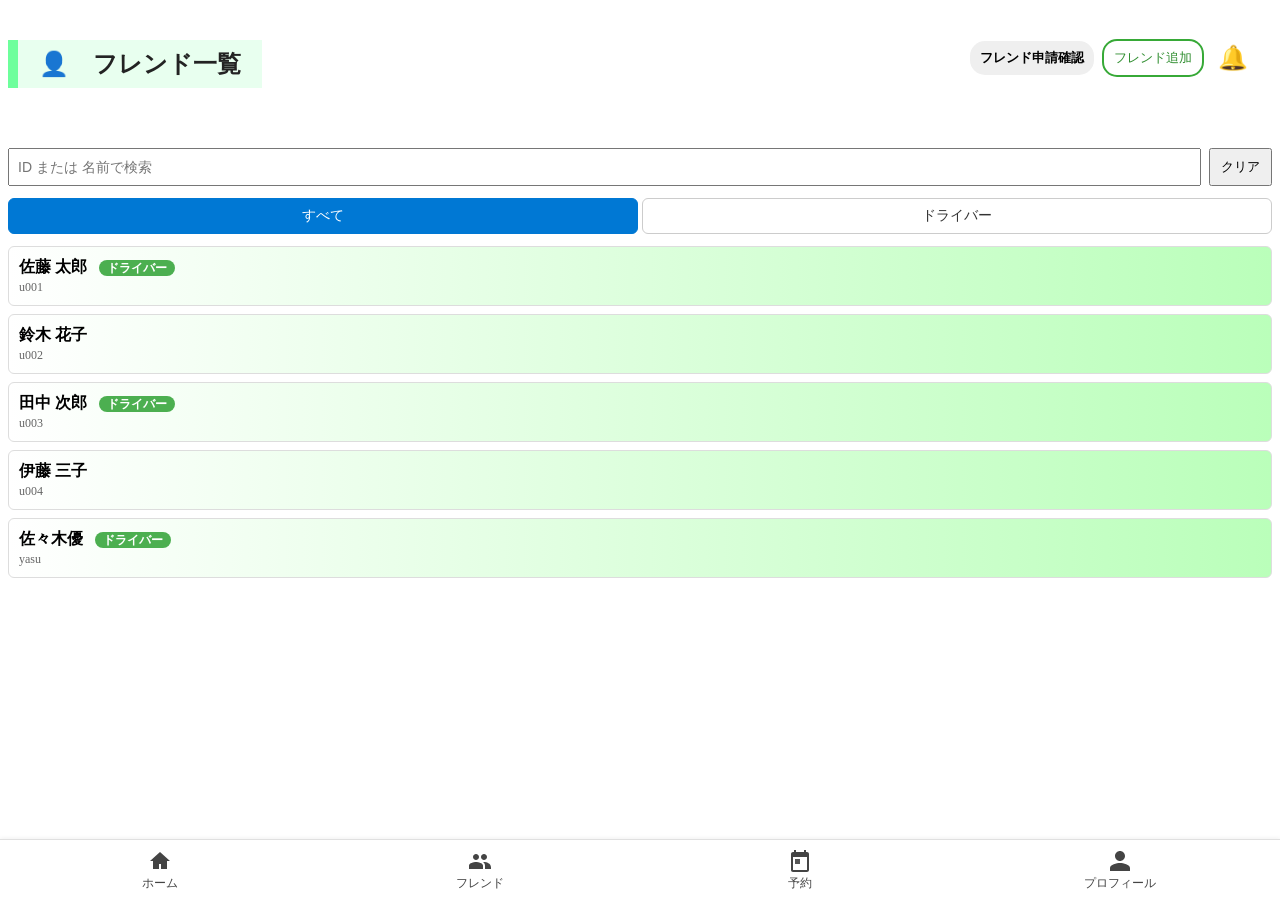
<file: frontend/friends/friends.html>
<!DOCTYPE html>
<html lang="ja">
  <head>
    <meta charset="utf-8" />
    <meta name="viewport" content="width=device-width,initial-scale=1" />
    <meta http-equiv="X-UA-Compatible" content="IE=edge" />
    <title>のりとも</title>
    <meta
      name="description"
      content="大学内ライドシェアを補助するアプリのデモページ"
    />
    <!-- 共通スタイルシートの読み込み -->
    <link rel="stylesheet" href="../main.css" />
    <!-- ページ固有スタイルを分離 -->
    <link rel="stylesheet" href="friends.css" />
    <!-- ポップアップ用スタイルを分離 -->
    <link rel="stylesheet" href="add-friend.css" />
    <link rel="stylesheet" href="requests.css" />
  </head>
  <body>
    <!-- 共通ヘッダー（全ページに含める） -->
    

    <!-- ページ固有のコンテンツ -->
    <main id="content" role="main">
      <!-- ...existing code... -->
      <section id="friends-section">
        <div class="title-row">
          <div class="ti">
            <h2>👤　フレンド一覧</h2>
          </div>
          <!-- 右側のボタン群 -->
          <div class="actions">
            <button id="check-requests" class="friend-request" type="button" aria-label="フレンド申請確認">フレンド申請確認</button>
            <button
              id="open-add-friend"
              class="add-friend"
              type="button"
              aria-haspopup="dialog"
              aria-controls="add-friend-dialog"
            >
              フレンド追加
            </button>
            <button class="btn-alert">🔔</button>
          </div>
        </div>

        <div class="controls" role="search" aria-label="フレンド検索">
          <input id="friend-search" type="search" placeholder="ID または 名前で検索" aria-label="ID または 名前で検索" />
          <button id="clear-search" type="button" aria-label="検索クリア">クリア</button>
        </div>

        <!-- 表示切替トグル（すべて / ドライバー） -->
        <div class="filter-toggle" role="tablist" aria-label="表示切替">
          <button class="toggle-btn active" data-view="all" aria-pressed="true">すべて</button>
          <button class="toggle-btn" data-view="drivers" aria-pressed="false">ドライバー</button>
        </div>

        <ul id="friends-list" class="friend-list" role="list" aria-live="polite">
          <!-- JSで描画 -->
        </ul>

        <!-- テンプレート -->
        <template id="friend-item-tpl">
          <li class="friend-item" data-id="">
            <div class="friend-info">
              <div class="friend-name">
                <span class="name-text"></span>
                <span class="driver-badge" aria-hidden="true"></span>
              </div>
              <div class="friend-id"></div>
            </div>
            <!-- ドライバー判定は読み取り専用のバッジで表示（切替スイッチは廃止） -->
          </li>
        </template>
        <!-- ポップアップフォーム（入力欄 + 送信/キャンセル） -->
        <dialog id="add-friend-dialog" aria-labelledby="add-friend-title" aria-modal="true">
          <form method="dialog" id="add-friend-form">
            <h3 id="add-friend-title">フレンド申請</h3>
            <label for="new-friend-id">フレンドID / 学内メール</label>
            <input id="new-friend-id" name="friendId" type="text" inputmode="text" required />
            <div class="dialog-actions">
              <button type="button" id="cancel-add-friend">キャンセル</button>
              <button type="submit" id="submit-add-friend">送信</button>
            </div>
          </form>
        </dialog>
        <!-- フォールバックオーバーレイ（dialog 未対応用） -->
        <div id="modal-fallback-overlay" class="modal-fallback-overlay" aria-hidden="true">
          <div class="fallback-inner" role="dialog" aria-modal="true" aria-labelledby="add-friend-title">
            <!-- 内容はダイアログフォームと同一。JSで値を同期するため空の容器を用意 -->
            <form id="add-friend-form-fallback">
              <h3 id="add-friend-title-fb" class="visually-hidden">フレンド申請</h3>
              <label for="new-friend-id-fb" class="visually-hidden">フレンドID</label>
              <input id="new-friend-id-fb" name="friendIdFb" type="text" inputmode="text" required />
              <div class="dialog-actions">
                <button type="button" id="cancel-add-friend-fb">キャンセル</button>
                <button type="button" id="submit-add-friend-fb">送信</button>
              </div>
            </form>
          </div>
        </div>

        <!-- 申請確認ダイアログ（タブ切替：申請中 / 被申請中） -->
        <dialog id="requests-dialog" aria-labelledby="requests-title" aria-modal="true">
          <div class="requests-dialog-inner">
            <h3 id="requests-title">フレンド申請一覧</h3>
            <div class="requests-tabs" role="tablist" aria-label="申請タブ">
              <button class="req-tab active" data-view="sent" aria-pressed="true" role="tab">申請中</button>
              <button class="req-tab" data-view="received" aria-pressed="false" role="tab">被申請中</button>
            </div>
            <ul id="requests-list" class="requests-list" role="list" aria-live="polite">
              <!-- JS で描画 -->
            </ul>
            <div style="display:flex;justify-content:flex-end;gap:.5rem;margin-top:.5rem;">
              <button type="button" id="close-requests">閉じる</button>
            </div>
          </div>
        </dialog>

        <!-- 申請確認フォールバックオーバーレイ（dialog 未対応時） -->
        <div id="requests-fallback-overlay" class="modal-fallback-overlay" aria-hidden="true">
          <div class="fallback-inner" role="dialog" aria-modal="true" aria-labelledby="requests-title">
            <h3 id="requests-title-fb" class="visually-hidden">フレンド申請一覧</h3>
            <div class="requests-tabs" role="tablist" aria-label="申請タブ">
              <button class="req-tab active" data-view="sent" aria-pressed="true">申請中</button>
              <button class="req-tab" data-view="received" aria-pressed="false">被申請中</button>
            </div>
            <ul id="requests-list-fb" class="requests-list" role="list" aria-live="polite">
              <!-- JS で描画 -->
            </ul>
            <div style="display:flex;justify-content:flex-end;gap:.5rem;margin-top:.5rem;">
              <button type="button" id="close-requests-fb">閉じる</button>
            </div>
          </div>
        </div>
      </section>
      <!-- ...existing code... -->
    </main>


    <!-- 共通フッター（下部スマホナビに置き換え） -->
    <footer id="site-footer" role="contentinfo">

      <nav
        class="mobile-bottom-nav"
        role="navigation"
        aria-label="下部ナビゲーション"
      >
        <a
          class="nav-btn"
          href="../home/home.html"
          data-key="home"
          aria-label="ホーム"
        >
          <svg
            class="icon"
            viewBox="0 0 24 24"
            xmlns="http://www.w3.org/2000/svg"
            aria-hidden="true"
          >
            <path d="M12 3 2 12h3v8h6v-5h2v5h6v-8h3z" />
          </svg>
          <span class="label">ホーム</span>
        </a>
        <a
          class="nav-btn"
          href="../friends/friends.html"
          data-key="friends"
          aria-label="フレンド"
        >
          <svg
            class="icon"
            viewBox="0 0 24 24"
            xmlns="http://www.w3.org/2000/svg"
            aria-hidden="true"
          >
            <path
              d="M16 11c1.66 0 3-1.34 3-3s-1.34-3-3-3-3 1.34-3 3 1.34 3 3 3zm-8 0c1.66 0 3-1.34 3-3S9.66 5 8 5 5 6.34 5 8s1.34 3 3 3zm0 2c-2.33 0-7 1.17-7 3.5V20h14v-3.5C15 14.17 10.33 13 8 13zm8 0c-.29 0-.62.02-.97.05 1.16.84 1.97 1.97 1.97 3.45V20h6v-1.5C23 14.17 18.33 13 16 13z"
            />
          </svg>
          <span class="label">フレンド</span>
        </a>
        <a
          class="nav-btn"
          href="../reserve/reserve.html"
          data-key="bookings"
          aria-label="予約"
        >
          <svg
            class="icon"
            viewBox="0 0 24 24"
            xmlns="http://www.w3.org/2000/svg"
            aria-hidden="true"
          >
            <path d="M7 10h5v5H7z" opacity=".9" />
            <path
              d="M19 3h-1V1h-2v2H8V1H6v2H5c-1.11 0-1.99.89-1.99 2L3 21c0 1.1.89 2 1.99 2H19c1.1 0 2-.9 2-2V5c0-1.11-.9-2-2-2zM19 21H5V8h14v13z"
            />
          </svg>
          <span class="label">予約</span>
        </a>
        <a
          class="nav-btn"
          href="../profile/profile.html"
          data-key="profile"
          aria-label="プロフィール"
        >
          <svg
            class="icon"
            viewBox="0 0 24 24"
            xmlns="http://www.w3.org/2000/svg"
            aria-hidden="true"
          >
            <path
              d="M12 12c2.7 0 5-2.3 5-5s-2.3-5-5-5-5 2.3-5 5 2.3 5 5 5zm0 2c-3.3 0-10 1.7-10 5v3h20v-3c0-3.3-6.7-5-10-5z"
            />
          </svg>
          <span class="label">プロフィール</span>
        </a>
      </nav>
    </footer>
    <script>
      // 年を自動挿入
      document.getElementById("year")?.textContent = new Date().getFullYear();
    </script>
    <!-- ポップアップ処理を機能ごとに分割 -->
    <script defer src="add-friend.js"></script>
    <script defer src="requests.js"></script>
     <script defer src="friends.js"></script>
   </body>
 </html>
</file>
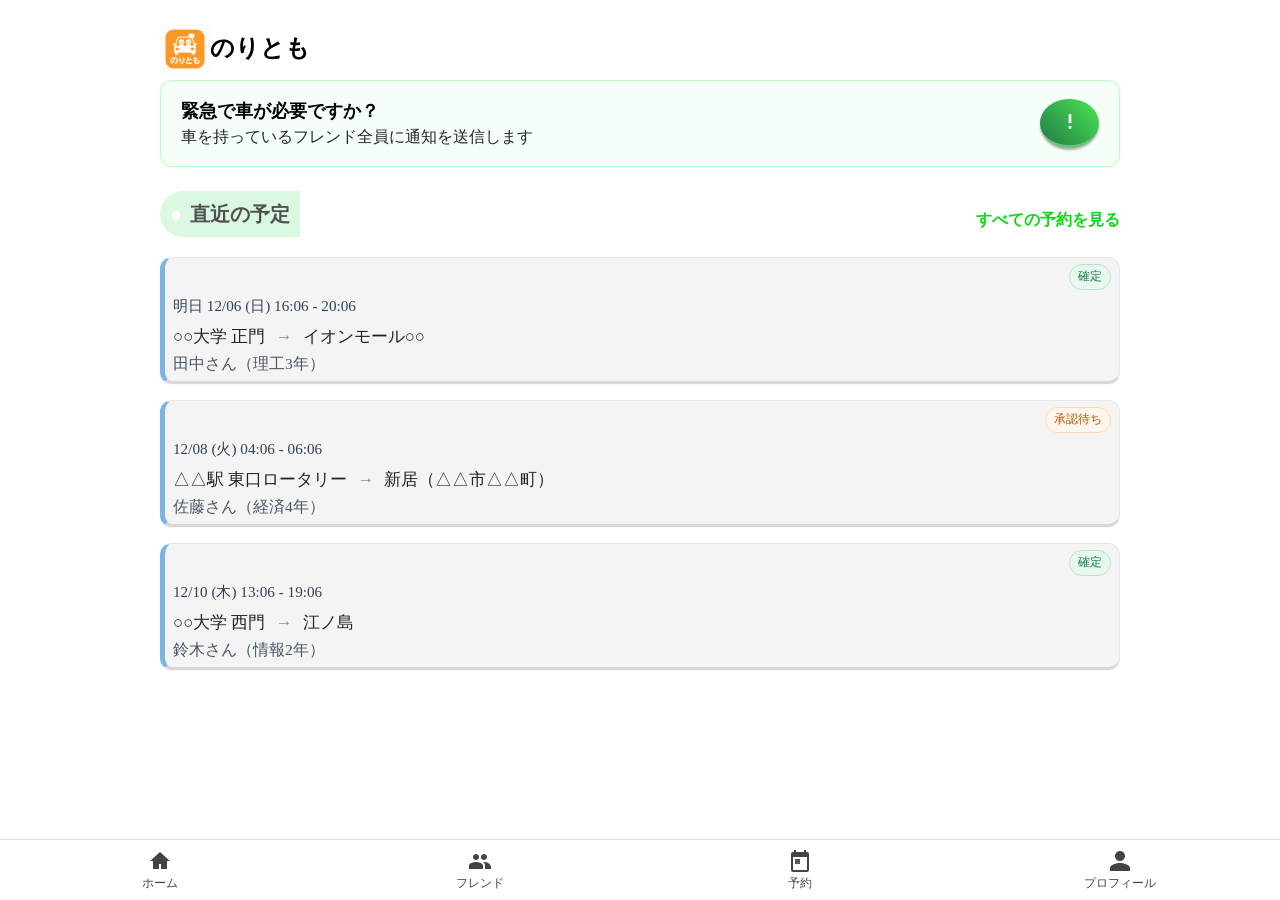
<file: frontend/home/home.html>
<!DOCTYPE html>
<html lang="ja">
  <head>
    <meta charset="utf-8" />
    <meta name="viewport" content="width=device-width, initial-scale=1" />
    <title>のりとも | 直近の利用予定</title>
    <link rel="stylesheet" href="../main.css" />
    <link rel="stylesheet" href="./home.css" />
    <style>
      .page-wrap {
        max-width: 960px;
        margin: 0 auto;
        padding: 16px;
      }
      .page-title {
        font-size: 1.5rem;
        margin: 8px 0 16px;
      }
      .section-title {
        font-size: 1.25rem;
        margin: 0 0 12px;
      }
      .section-desc {
        color: #555;
        font-size: 0.95rem;
        margin: 0 0 16px;
      }
      .actions-row {
        display: flex;
        gap: 8px;
        align-items: center;
      }
      .btn-link {
        color: #0bd812;
        text-decoration: none;
        font-weight: 600;
      }
      .btn-link:hover {
        text-decoration: underline;
      }

      /* ドライバー通知用（緊急受信） */
      .driver-notification {
        position: fixed;
        left: 16px;
        right: 16px;
        bottom: 24px;
        background: linear-gradient(180deg, #fff, #f8fbff);
        border: 1px solid rgba(0, 0, 0, 0.06);
        box-shadow: 0 8px 24px rgba(20, 30, 40, 0.08);
        padding: 12px;
        border-radius: 12px;
        display: none;
        align-items: center;
        gap: 12px;
        z-index: 1200;
      }
      .driver-notification.show {
        display: flex;
      }
      .driver-notification .msg {
        flex: 1;
        font-weight: 600;
        color: #111;
      }
      .driver-notification .controls {
        display: flex;
        gap: 8px;
      }
      .driver-notification button {
        padding: 8px 12px;
        border-radius: 8px;
        border: 0;
        cursor: pointer;
        font-weight: 600;
      }
      .driver-notification .accept {
        background: #0bd812;
        color: #fff;
      }
      .driver-notification .decline {
        background: #efefef;
        color: #111;
        border: 1px solid #ddd;
      }
      .urgent-status {
        margin-top: 8px;
        font-weight: 700;
        color: #0b8aee;
        background: rgba(11, 138, 238, 0.06);
        padding: 8px 10px;
        border-radius: 8px;
        font-size: 0.95rem;
      }
      .urgent-status.accepted {
        color: #0bd812;
        background: rgba(11, 216, 18, 0.06);
      }
      .urgent-status.waiting {
        color: #ff8a00;
        background: rgba(255, 138, 0, 0.06);
      }
    </style>
  </head>
  <body>
    <main class="page-wrap">
      <header style="position: relative">
        <div class="icon">
          <img src="icon.png" width="50" height="50" />
          <h1 class="page-title"><span>のりとも</span></h1>
        </div>
      </header>

      <!-- ドライバー向けの緊急通知（表示は JS 制御） -->
      <div
        id="driverNotification"
        class="driver-notification"
        role="dialog"
        aria-live="polite"
        style="display:none;"
      >
        <div class="msg" id="driverNotificationMsg">緊急要請を受信しました</div>
        <div class="controls">
          <button id="driverAcceptBtn" class="accept">受ける</button>
          <button id="driverDeclineBtn" class="decline">無視</button>
        </div>
      </div>

      <!-- 緊急依頼カード -->
      <section
        id="urgent-request"
        aria-label="緊急依頼"
        style="margin-bottom: 24px;"
      >
        <div class="urgent-card">
          <div class="urgent-card-left">
            <div class="urgent-title">緊急で車が必要ですか？</div>
            <div class="urgent-desc">
              車を持っているフレンド全員に通知を送信します
            </div>
          </div>
          <div class="urgent-card-right">
            <button class="urgent-btn" type="button" aria-label="緊急依頼">
              <!-- エクスクラメーション（!）アイコン -->
              <svg viewBox="0 0 24 24" aria-hidden="true" focusable="false">
                <path d="M11 6h2v7h-2V6zm0 9h2v2h-2v-2z" />
              </svg>
            </button>
            <!-- 追加: 要請状態表示（要請者側に受理状況を見せる） -->
            <div id="urgentStatus" class="urgent-status" aria-live="polite" hidden></div>
          </div>
        </div>
      </section>
      <!-- 直近の予定 -->
      <section id="upcoming" aria-labelledby="upcoming-title">
        <div
          class="actions-row"
          style="justify-content: space-between; margin-bottom: 8px"
        >
          <h2 id="upcoming-title" class="section-title">直近の予定</h2>
          <a class="btn-link" href="../bookings.html">すべての予約を見る</a>
        </div>
        <div id="upcoming-empty" class="upcoming-empty" hidden>
          <p>
            直近の利用予定はありません。<a class="btn-link" href="../index.html"
              >近くの車を探す</a
            >
          </p>
        </div>
        <ul id="upcoming-list" class="upcoming-list" aria-live="polite"></ul>
      </section>
    </main>

    <!-- 共通フッター（下部スマホナビに置き換え） -->
    <footer id="site-footer" role="contentinfo">
      <nav
        class="mobile-bottom-nav"
        role="navigation"
        aria-label="下部ナビゲーション"
      >
        <a
          class="nav-btn"
          href="../home/home.html"
          data-key="home"
          aria-label="ホーム"
        >
          <svg
            class="icon"
            viewBox="0 0 24 24"
            xmlns="http://www.w3.org/2000/svg"
            aria-hidden="true"
          >
            <path d="M12 3 2 12h3v8h6v-5h2v5h6v-8h3z" />
          </svg>
          <span class="label">ホーム</span>
        </a>
        <a
          class="nav-btn"
          href="../friends/friends.html"
          data-key="friends"
          aria-label="フレンド"
        >
          <svg
            class="icon"
            viewBox="0 0 24 24"
            xmlns="http://www.w3.org/2000/svg"
            aria-hidden="true"
          >
            <path
              d="M16 11c1.66 0 3-1.34 3-3s-1.34-3-3-3-3 1.34-3 3 1.34 3 3 3zm-8 0c1.66 0 3-1.34 3-3S9.66 5 8 5 5 6.34 5 8s1.34 3 3 3zm0 2c-2.33 0-7 1.17-7 3.5V20h14v-3.5C15 14.17 10.33 13 8 13zm8 0c-.29 0-.62.02-.97.05 1.16.84 1.97 1.97 1.97 3.45V20h6v-1.5C23 14.17 18.33 13 16 13z"
            />
          </svg>
          <span class="label">フレンド</span>
        </a>
        <a
          class="nav-btn"
          href="../reserve/reserve.html"
          data-key="bookings"
          aria-label="予約"
        >
          <svg
            class="icon"
            viewBox="0 0 24 24"
            xmlns="http://www.w3.org/2000/svg"
            aria-hidden="true"
          >
            <path d="M7 10h5v5H7z" opacity=".9" />
            <path
              d="M19 3h-1V1h-2v2H8V1H6v2H5c-1.11 0-1.99.89-1.99 2L3 21c0 1.1.89 2 1.99 2H19c1.1 0 2-.9 2-2V5c0-1.11-.9-2-2-2zM19 21H5V8h14v13z"
            />
          </svg>
          <span class="label">予約</span>
        </a>
        <a
          class="nav-btn"
          href="../profile/profile.html"
          data-key="profile"
          aria-label="プロフィール"
        >
          <svg
            class="icon"
            viewBox="0 0 24 24"
            xmlns="http://www.w3.org/2000/svg"
            aria-hidden="true"
          >
            <path
              d="M12 12c2.7 0 5-2.3 5-5s-2.3-5-5-5-5 2.3-5 5 2.3 5 5 5zm0 2c-3.3 0-10 1.7-10 5v3h20v-3c0-3.3-6.7-5-10-5z"
            />
          </svg>
          <span class="label">プロフィール</span>
        </a>
      </nav>
    </footer>
    <script src="./home.js" defer></script>
  </body>
</html>
</file>
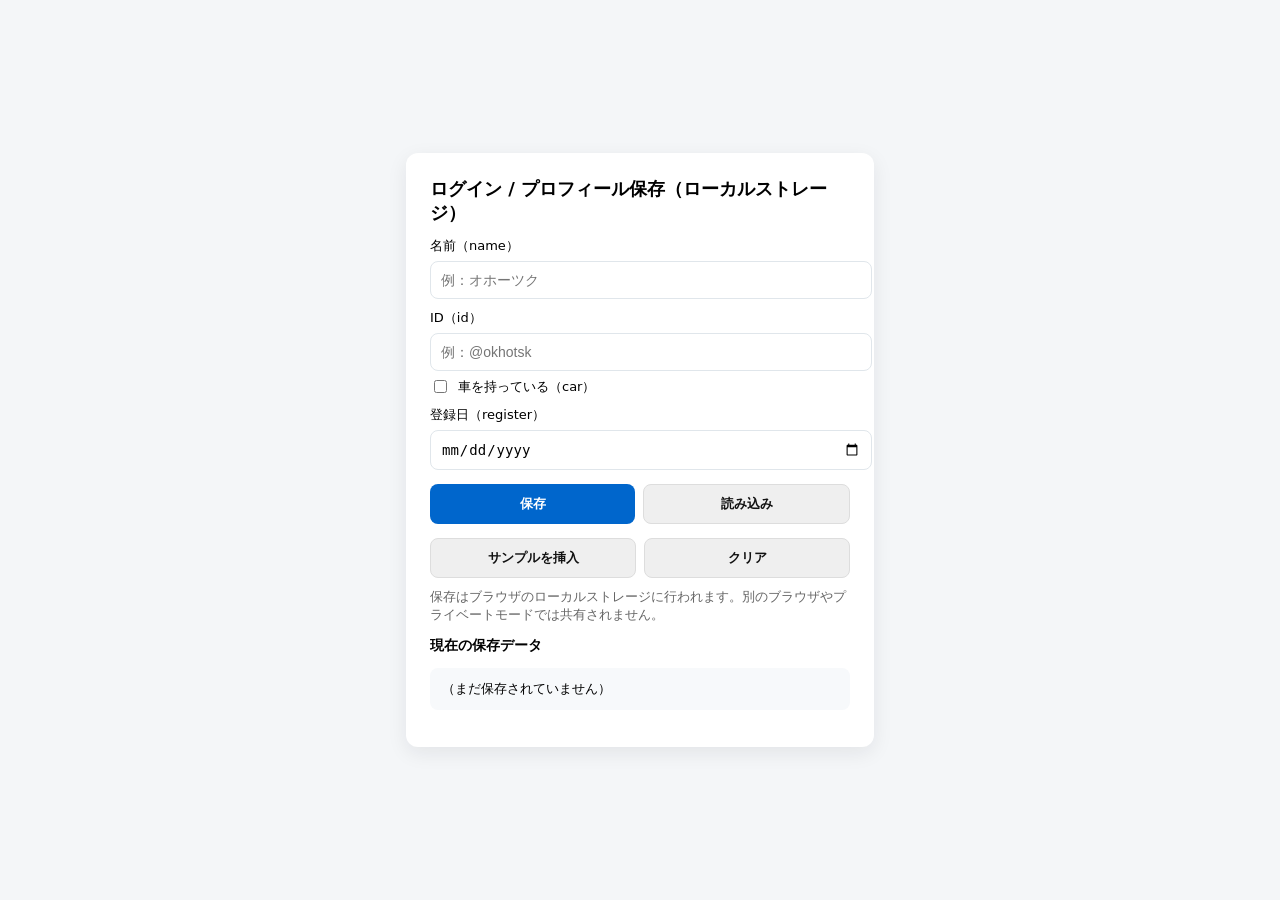
<file: frontend/reserve/login.html>
<!doctype html>
<html lang="ja">
<head>
  <meta charset="utf-8" />
  <meta name="viewport" content="width=device-width,initial-scale=1" />
  <title>ローカルログインページ（LocalStorage）</title>
  <style>
    :root{font-family: "Noto Sans JP", system-ui, -apple-system, "Segoe UI", Roboto, "Helvetica Neue", Arial;}
    body{background:#f4f6f8;margin:0;min-height:100vh;display:flex;align-items:center;justify-content:center}
    .card{background:#fff;padding:24px;border-radius:12px;box-shadow:0 6px 20px rgba(20,30,40,0.08);width:420px}
    h1{font-size:18px;margin:0 0 12px}
    label{display:block;font-size:13px;margin-top:10px}
    input[type=text], input[type=date]{width:100%;padding:10px;border-radius:8px;border:1px solid #e0e6eb;margin-top:6px;font-size:14px}
    .controls{display:flex;gap:8px;margin-top:14px}
    button{flex:1;padding:10px;border-radius:8px;border:0;background:#0066cc;color:#fff;font-weight:600;cursor:pointer}
    button.secondary{background:#efefef;color:#111;border:1px solid #ddd}
    .small{font-size:13px;color:#666;margin-top:10px}
    pre{background:#f7f9fb;padding:12px;border-radius:8px;overflow:auto;font-size:13px}
    .row{display:flex;align-items:center;gap:8px;margin-top:6px}
  </style>
</head>
<body>
  <div class="card">
    <h1>ログイン / プロフィール保存（ローカルストレージ）</h1>

    <form id="profileForm">
      <label for="name">名前（name）</label>
      <input id="name" name="name" type="text" placeholder="例：オホーツク" required />

      <label for="id">ID（id）</label>
      <input id="id" name="id" type="text" placeholder="例：@okhotsk" required />

      <label class="row"><input id="car" name="car" type="checkbox" /> 車を持っている（car）</label>

      <label for="register">登録日（register）</label>
      <input id="register" name="register" type="date" />

      <div class="controls">
        <button id="saveBtn" type="submit">保存</button>
        <button id="loadBtn" type="button" class="secondary">読み込み</button>
      </div>

      <div class="controls">
        <button id="fillSample" type="button" class="secondary">サンプルを挿入</button>
        <button id="clearBtn" type="button" class="secondary">クリア</button>
      </div>

      <p class="small">保存はブラウザのローカルストレージに行われます。別のブラウザやプライベートモードでは共有されません。</p>
    </form>

    <h2 style="font-size:14px;margin-top:12px">現在の保存データ</h2>
    <pre id="savedData">（まだ保存されていません）</pre>
  </div>

  <script>
    const KEY = 'userProfile'
    const form = document.getElementById('profileForm')
    const savedPre = document.getElementById('savedData')
    const nameInput = document.getElementById('name')
    const idInput = document.getElementById('id')
    const carInput = document.getElementById('car')
    const registerInput = document.getElementById('register')

    function formatDateForInput(yyyymmdd){
      // 例: 20251018 を date input の value に変換 -> 2025-10-18
      if (!yyyymmdd) return ''
      const s = String(yyyymmdd)
      if (s.length === 8) return `${s.slice(0,4)}-${s.slice(4,6)}-${s.slice(6,8)}`
      return ''
    }

    function showSaved(){
      const raw = localStorage.getItem(KEY)
      if (!raw){ savedPre.textContent = '（まだ保存されていません）'; return }
      try{
        const obj = JSON.parse(raw)
        // 表示用に整形
        savedPre.textContent = JSON.stringify(obj, null, 2)
      }catch(e){ savedPre.textContent = '（保存データが壊れています）' }
    }

    function loadToForm(){
      const raw = localStorage.getItem(KEY)
      if (!raw) return false
      try{
        const obj = JSON.parse(raw)
        nameInput.value = obj.name || ''
        idInput.value = obj.id || ''
        carInput.checked = !!obj.car
        // register が YYYYMMDD 形式で保存されている場合に対応
        if (obj.register){
          // すでに YYYY-MM-DD 形式ならそのまま入れる
          if (/^\d{4}-\d{2}-\d{2}$/.test(obj.register)) registerInput.value = obj.register
          else registerInput.value = formatDateForInput(obj.register)
        } else {
          registerInput.value = ''
        }
        return true
      }catch(e){ return false }
    }

    form.addEventListener('submit', e =>{
      e.preventDefault()
      const payload = {
        name: nameInput.value.trim(),
        id: idInput.value.trim(),
        car: carInput.checked,
        // date input の値を YYYYMMDD の形で保存しておく（要求された形式に近づける）
        register: registerInput.value ? registerInput.value.replace(/-/g, '') : ''
      }
      try{
        localStorage.setItem(KEY, JSON.stringify(payload))
        showSaved()
        alert('保存しました。')
      }catch(err){
        alert('保存に失敗しました: ' + err.message)
      }
    })

    document.getElementById('loadBtn').addEventListener('click', ()=>{
      const ok = loadToForm()
      if (!ok) alert('保存データが見つかりません。')
      else alert('フォームに読み込みました。')
    })

    document.getElementById('clearBtn').addEventListener('click', ()=>{
      if (!confirm('ローカルストレージの保存を削除しますか？')) return
      localStorage.removeItem(KEY)
      nameInput.value = ''
      idInput.value = ''
      carInput.checked = false
      registerInput.value = ''
      showSaved()
    })

    document.getElementById('fillSample').addEventListener('click', ()=>{
      // ユーザーが提示したサンプルデータをフォームに入れる
      const sample = { name: 'オホーツク', id: '@okhotsk', car: true, register: '20251018' }
      nameInput.value = sample.name
      idInput.value = sample.id
      carInput.checked = sample.car
      registerInput.value = formatDateForInput(sample.register)
    })

    // 初期表示
    showSaved()
    // 自動的にフォームに読み込む（あれば）
    loadToForm()
  </script>
</body>
</html>
</file>
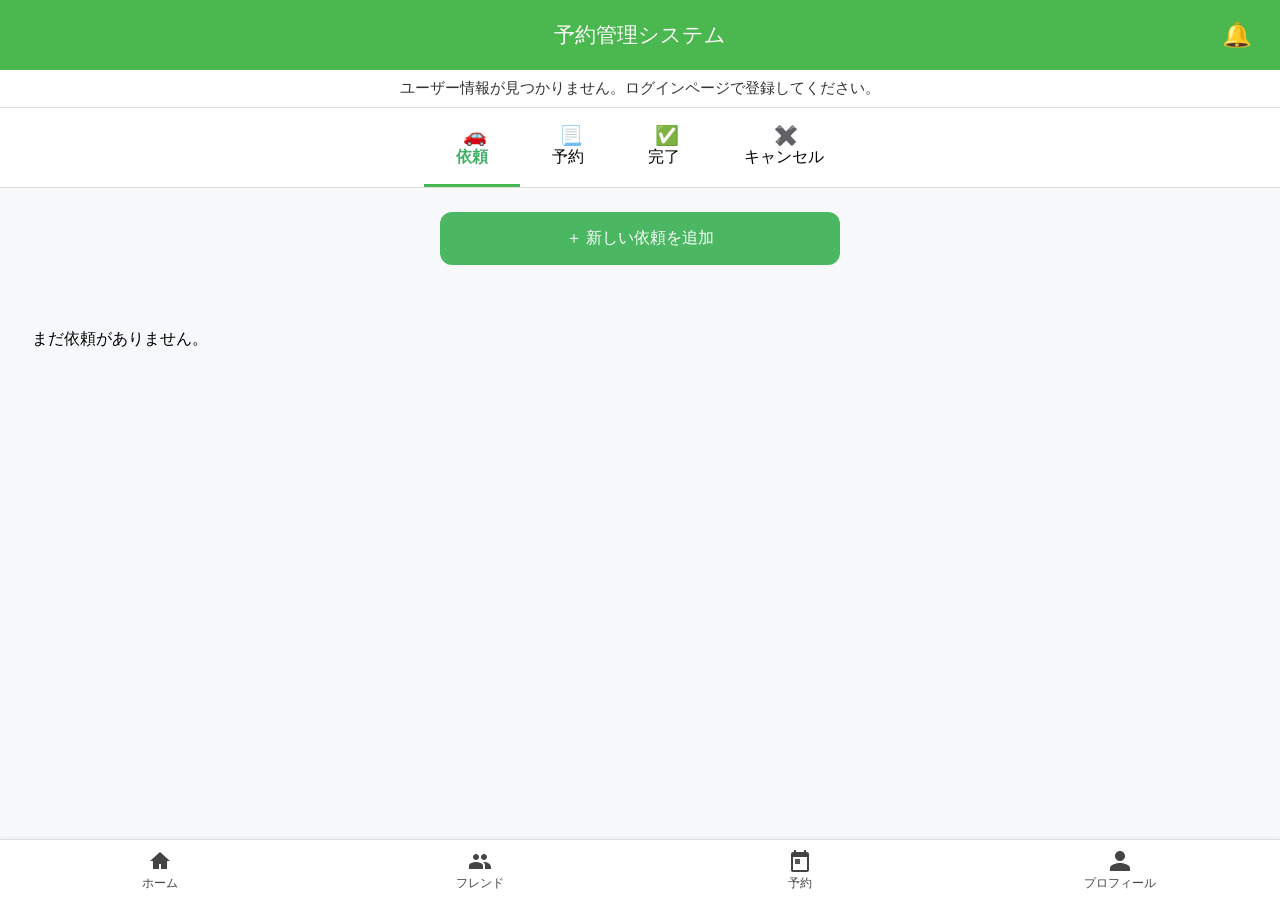
<file: frontend/reserve/reserve.html>
<!DOCTYPE html>
<html lang="ja">
<head>
  <meta charset="UTF-8" />
  <meta name="viewport" content="width=device-width, initial-scale=1.0" />
   <link rel="stylesheet" href="../main.css">
  <title>予約管理</title>
  <style>
    body {
      font-family: "Segoe UI", sans-serif;
      background-color: #f7f8fa;
      margin: 0;
      padding: 0;
    }

    header {
      background-color: #4bb74f;
      color: white;
      padding: 1.3rem;
      text-align: center;
      font-size: 1.3rem;
    }

    #userInfo {
      text-align: center;
      padding: 0.5rem;
      background: #ffffff;
      font-size: 0.95rem;
      color: #333;
      border-bottom: 1px solid #ddd;
    }

    .tabs {
      display: flex;
      justify-content: center;
      background-color: white;
      border-bottom: 1px solid #ddd;
    }

    .tab {
      padding: 1rem 2rem;
      cursor: pointer;
      border-bottom: 3px solid transparent;
      transition: all 0.2s ease;
    }

    .tab.active {
      border-bottom: 3px solid #4bb752;
      color: #3eb165;
      font-weight: bold;
    }

    .tab-content {
      display: none;
      padding: 2rem;
    }

    .tab-content.active {
      display: block;
    }

    .reservation-card {
      background: white;
      border-radius: 12px;
      padding: 1rem;
      margin-bottom: 1rem;
      display: flex;
      flex-direction: column;
      box-shadow: 0 2px 6px rgba(0, 0, 0, 0.1);
    }

    .reservation-header {
      display: flex;
      justify-content: space-between;
      font-weight: bold;
      margin-bottom: 0.5rem;
    }

    .datetime, .route {
      color: #555;
      margin-bottom: 0.3rem;
    }

    .status {
      font-size: 0.9rem;
      color: #4bb754;
    }

    .button-group {
      display: flex;
      gap: 0.5rem;
      margin-top: 0.5rem;
    }

    .move-button, .delete-button {
      padding: 0.4rem 0.8rem;
      border: none;
      border-radius: 6px;
      cursor: pointer;
      font-size: 0.85rem;
      color: white;
    }

    .move-button {
      background-color: #4bb766;
    }

    .move-button:hover {
      background-color: #3ca676;
    }

    .delete-button {
      background-color: #e74c3c;
    }

    .delete-button:hover {
      background-color: #c0392b;
    }

    #reserveButton {
      display: block;
      width: 90%;
      max-width: 400px;
      margin: 1.5rem auto 1rem auto;
      background-color: #4bb762;
      color: white;
      padding: 1rem;
      border: none;
      border-radius: 12px;
      cursor: pointer;
      font-size: 1rem;
    }

    #reserveModal {
      display: none;
      position: fixed;
      top: 0; left: 0;
      width: 100%; height: 100%;
      background-color: rgba(0,0,0,0.3);
      justify-content: center;
      align-items: center;
    }

    .modal-content {
      background: white;
      padding: 2rem;
      border-radius: 12px;
      width: 90%;
      max-width: 400px;
    }

    .modal-content label {
      display: block;
      margin-top: 1rem;
      font-weight: bold;
    }

    .modal-content input {
      width: 100%;
      padding: 0.5rem;
      margin-top: 0.3rem;
      border: 1px solid #ccc;
      border-radius: 6px;
    }

    .modal-buttons {
      text-align: right;
      margin-top: 1rem;
    }

    .modal-buttons button {
      margin-left: 0.5rem;
      padding: 0.5rem 1rem;
      border: none;
      border-radius: 8px;
      cursor: pointer;
    }

    .cancel-btn {
      background-color: #ccc;
    }

    .submit-btn {
      background-color: #4bb771;
      color: white;
    }

    .reque{
      font-size: 1.2rem;
      margin-left: 7px;
    }

    .rese{
      font-size: 1.2rem;
      margin-left: 7px;
    }

    .ok{
      font-size: 1.2rem;
      margin-left: 7px;
    }

    .can{
      font-size: 1.2rem;
      margin-left: 30px;
    }

    .reservation-card{
       padding: 0.4em 0.5em;/*文字の上下 左右の余白*/
        color: #494949;/*文字色*/
        background: #f4f4f4;/*背景色*/
        border-left: solid 5px #16841d;/*左線*/
        border-bottom: solid 3px #d7d7d7;/*下線*/
    }

    .btn-alert{
 position: absolute;
  top: 20px;
  right: 22px;
  font-size: 1.5rem;
  border: none;
  background: none;
  cursor: pointer;
}

  </style>
</head>
<body>
  <header>予約管理システム
    <button class="btn-alert">🔔</button>
  </header>

  <div id="userInfo">ユーザー情報を読み込み中...</div>

  <div class="tabs">
    <div class="tab active" data-tab="request"><spnn class="reque">🚗</spnn><br>依頼</div>
    <div class="tab" data-tab="reserve"><spnn class="rese">📃</spnn><br>予約</div>
    <div class="tab" data-tab="done"><spnn class="ok">✅</spnn><br>完了</div>
    <div class="tab" data-tab="cancel"><spnn class="can">✖️</spnn><br>キャンセル</div>
  </div>

  <button id="reserveButton">＋ 新しい依頼を追加</button>

  <div id="request" class="tab-content active">
    <div id="requestList"><p>まだ依頼がありません。</p></div>
  </div>
  <div id="reserve" class="tab-content">
    <div id="reserveList"><p>まだ予約がありません。</p></div>
  </div>
  <div id="done" class="tab-content">
    <p>完了リストをここに表示します。</p>
  </div>
  <div id="cancel" class="tab-content">
    <p>キャンセルリストをここに表示します。</p>
  </div>

  <div id="reserveModal">
    <div class="modal-content">
      <form id="reserveForm">
        <h3>依頼を追加</h3>
        <label>依頼主</label>
        <input type="text" id="requester" required />
        <label>ドライバー</label>
        <input type="text" id="driver" required />
        <label>日付</label>
        <input type="date" id="date" required />
        <label>時間</label>
        <input type="time" id="time" required />
        <label>出発地</label>
        <input type="text" id="from" required />
        <label>目的地</label>
        <input type="text" id="to" required />
        <div class="modal-buttons">
          <button type="button" class="cancel-btn" id="closeModal">キャンセル</button>
          <button type="submit" class="submit-btn">追加</button>
        </div>
      </form>
    </div>
  </div>

  
    <!-- 共通フッター（下部スマホナビに置き換え） -->
    <footer id="site-footer" role="contentinfo">

      <nav
        class="mobile-bottom-nav"
        role="navigation"
        aria-label="下部ナビゲーション"
      >
        <a
          class="nav-btn"
          href="../home/home.html"
          data-key="home"
          aria-label="ホーム"
        >
          <svg
            class="icon"
            viewBox="0 0 24 24"
            xmlns="http://www.w3.org/2000/svg"
            aria-hidden="true"
          >
            <path d="M12 3 2 12h3v8h6v-5h2v5h6v-8h3z" />
          </svg>
          <span class="label">ホーム</span>
        </a>
        <a
          class="nav-btn"
          href="../friends/friends.html"
          data-key="friends"
          aria-label="フレンド"
        >
          <svg
            class="icon"
            viewBox="0 0 24 24"
            xmlns="http://www.w3.org/2000/svg"
            aria-hidden="true"
          >
            <path
              d="M16 11c1.66 0 3-1.34 3-3s-1.34-3-3-3-3 1.34-3 3 1.34 3 3 3zm-8 0c1.66 0 3-1.34 3-3S9.66 5 8 5 5 6.34 5 8s1.34 3 3 3zm0 2c-2.33 0-7 1.17-7 3.5V20h14v-3.5C15 14.17 10.33 13 8 13zm8 0c-.29 0-.62.02-.97.05 1.16.84 1.97 1.97 1.97 3.45V20h6v-1.5C23 14.17 18.33 13 16 13z"
            />
          </svg>
          <span class="label">フレンド</span>
        </a>
        <a
          class="nav-btn"
          href="../reserve/reserve.html"
          data-key="bookings"
          aria-label="予約"
        >
          <svg
            class="icon"
            viewBox="0 0 24 24"
            xmlns="http://www.w3.org/2000/svg"
            aria-hidden="true"
          >
            <path d="M7 10h5v5H7z" opacity=".9" />
            <path
              d="M19 3h-1V1h-2v2H8V1H6v2H5c-1.11 0-1.99.89-1.99 2L3 21c0 1.1.89 2 1.99 2H19c1.1 0 2-.9 2-2V5c0-1.11-.9-2-2-2zM19 21H5V8h14v13z"
            />
          </svg>
          <span class="label">予約</span>
        </a>
        <a
          class="nav-btn"
          href="../profile/profile.html"
          data-key="profile"
          aria-label="プロフィール"
        >
          <svg
            class="icon"
            viewBox="0 0 24 24"
            xmlns="http://www.w3.org/2000/svg"
            aria-hidden="true"
          >
            <path
              d="M12 12c2.7 0 5-2.3 5-5s-2.3-5-5-5-5 2.3-5 5 2.3 5 5 5zm0 2c-3.3 0-10 1.7-10 5v3h20v-3c0-3.3-6.7-5-10-5z"
            />
          </svg>
          <span class="label">プロフィール</span>
        </a>
      </nav>
    </footer>

  <script>
    // --- ユーザー情報 ---
    const profile = JSON.parse(localStorage.getItem("userProfile") || "null");
    let name = "未設定";
    let userId = "";
    const userInfoDiv = document.getElementById("userInfo");

    if (profile && profile.name && profile.id) {
      name = profile.name;
      userId = profile.id;
      userInfoDiv.textContent = `ようこそ、${name} さん（ID: ${userId}）`;
    } else {
      userInfoDiv.textContent = "ユーザー情報が見つかりません。ログインページで登録してください。";
    }

    // --- タブ切替 ---
    const tabs = document.querySelectorAll(".tab");
    const contents = document.querySelectorAll(".tab-content");

    const statusLabels = {
      request: "依頼",
      reserve: "予約",
      done: "完了",
      cancel: "キャンセル"
    };

    tabs.forEach(tab => {
      tab.addEventListener("click", () => {
        tabs.forEach(t => t.classList.remove("active"));
        contents.forEach(c => c.classList.remove("active"));
        tab.classList.add("active");
        document.getElementById(tab.dataset.tab).classList.add("active");
      });
    });

    // --- モーダル処理 ---
    const reserveButton = document.getElementById("reserveButton");
    const reserveModal = document.getElementById("reserveModal");
    const closeModal = document.getElementById("closeModal");
    const form = document.getElementById("reserveForm");

    reserveButton.addEventListener("click", () => {
      reserveModal.style.display = "flex";
    });
    closeModal.addEventListener("click", () => {
      reserveModal.style.display = "none";
      form.reset();
    });
    window.addEventListener("click", (e) => {
      if (e.target === reserveModal) {
        reserveModal.style.display = "none";
        form.reset();
      }
    });

    // --- データ表示 ---
    function loadReservations() {
      const reservations = JSON.parse(localStorage.getItem("reservations") || "[]");
      renderReservations(reservations);
    }

    function renderReservations(reservations) {
      const lists = {
        request: document.getElementById("requestList"),
        reserve: document.getElementById("reserveList"),
        done: document.getElementById("done"),
        cancel: document.getElementById("cancel")
      };
      Object.values(lists).forEach(list => list.innerHTML = "");

      // ✅ ログインユーザーに関係ある予約だけ表示
      const filtered = reservations.filter(res =>
        res.requester === name || res.driver === name
      );

      for (const res of filtered) {
        const list = lists[res.status];
        if (!list) continue;

        const card = document.createElement("div");
        card.className = "reservation-card";
        card.innerHTML = `
          <div class="reservation-header">
            <span>${res.requester} → ${res.driver}</span>
            <span class="status">${statusLabels[res.status]}</span>
          </div>
          <div class="datetime">${res.date}・${res.time}</div>
          <div class="route">📍 ${res.from} → ${res.to}</div>
        `;

        if (res.driver === name) {
          const buttonGroup = document.createElement("div");
          buttonGroup.className = "button-group";

          if (res.status === "request") {
            const moveBtn = document.createElement("button");
            moveBtn.className = "move-button";
            moveBtn.textContent = "予約に移動";
            moveBtn.onclick = () => moveToReserve(res);
            buttonGroup.appendChild(moveBtn);
          }

          if (res.status === "reserve") {
            const doneBtn = document.createElement("button");
            doneBtn.className = "move-button";
            doneBtn.textContent = "完了";
            doneBtn.onclick = () => moveToDone(res);
            buttonGroup.appendChild(doneBtn);
          }

          const deleteBtn = document.createElement("button");
          deleteBtn.className = "delete-button";
          deleteBtn.textContent = "削除";
          deleteBtn.onclick = () => deleteReservation(res);
          buttonGroup.appendChild(deleteBtn);

          card.appendChild(buttonGroup);
        }

        list.appendChild(card);
      }

      if (lists.request.innerHTML === "") lists.request.innerHTML = "<p>まだ依頼がありません。</p>";
      if (lists.reserve.innerHTML === "") lists.reserve.innerHTML = "<p>まだ予約がありません。</p>";
      if (lists.done.innerHTML === "") lists.done.innerHTML = "<p>完了リストをここに表示します。</p>";
      if (lists.cancel.innerHTML === "") lists.cancel.innerHTML = "<p>キャンセルリストをここに表示します。</p>";
    }

    // --- 保存・削除・移動処理 ---
    function saveReservations(reservations) {
      localStorage.setItem("reservations", JSON.stringify(reservations));
    }

    function moveToReserve(target) {
      const reservations = JSON.parse(localStorage.getItem("reservations") || "[]");
      const updated = reservations.map(r =>
        isSameReservation(r, target) ? { ...r, status: "reserve" } : r
      );
      saveReservations(updated);
      renderReservations(updated);
    }

    function moveToDone(target) {
      const reservations = JSON.parse(localStorage.getItem("reservations") || "[]");
      const updated = reservations.map(r =>
        isSameReservation(r, target) ? { ...r, status: "done" } : r
      );
      saveReservations(updated);
      renderReservations(updated);
    }

    function deleteReservation(target) {
      const reservations = JSON.parse(localStorage.getItem("reservations") || "[]");
      const filtered = reservations.filter(r => !isSameReservation(r, target));
      saveReservations(filtered);
      renderReservations(filtered);
    }

    function isSameReservation(a, b) {
      return (
        a.requester === b.requester &&
        a.driver === b.driver &&
        a.date === b.date &&
        a.time === b.time &&
        a.from === b.from &&
        a.to === b.to &&
        a.status === b.status
      );
    }

    // --- フォーム送信 ---
    form.addEventListener("submit", (e) => {
      e.preventDefault();
      const newRes = {
        requester: document.getElementById("requester").value,
        driver: document.getElementById("driver").value,
        date: document.getElementById("date").value,
        time: document.getElementById("time").value,
        from: document.getElementById("from").value,
        to: document.getElementById("to").value,
        status: "request"
      };
      const reservations = JSON.parse(localStorage.getItem("reservations") || "[]");
      reservations.push(newRes);
      saveReservations(reservations);
      renderReservations(reservations);
      reserveModal.style.display = "none";
      form.reset();
    });

    loadReservations();
  </script>
</body>
</html>
</file>
<file: frontend/main.css>
/* スマホ下部固定ナビ */
.mobile-bottom-nav {
	position: fixed;
	bottom: 0;
	left: 0;
	right: 0;
	display: flex;
	justify-content: space-around;
	align-items: center;
	height: 60px;
	padding: env(safe-area-inset-bottom) 0;
	background: #fff;
	border-top: 1px solid #e0e0e0;
	box-shadow: 0 -1px 4px rgba(0,0,0,0.06);
	z-index: 1000;
}
.mobile-bottom-nav a.nav-btn {
	flex: 1;
	text-align: center;
	text-decoration: none;
	color: #444;
	padding: 6px 0;
	font-size: 12px;
	display: flex;
	flex-direction: column;
	align-items: center;
	justify-content: center;
}
.mobile-bottom-nav a.nav-btn .icon {
	width: 24px;
	height: 24px;
	margin-bottom: 2px;
	display: inline-block;
	fill: currentColor;
}
.mobile-bottom-nav a.nav-btn[aria-current="page"],
.mobile-bottom-nav a.nav-btn.active {
	color: #0078d4; /* アクティブ色 */
}
/* メインコンテンツがボトムナビに隠れないように余白を確保 */
@media (max-width: 800px) {
	main { padding-bottom: 80px; }
}
</file>
<file: frontend/friends/friends.css>
/* friends ページ固有スタイル */
.controls { display:flex; gap:8px; margin-bottom:12px; }
#friend-search { flex:1; padding:8px; font-size:14px; }
#open-add-friend, #check-requests { padding:8px 10px; }
#clear-search { padding:8px 10px; }
.friend-list { list-style:none; padding:0; margin:0; display:flex; flex-direction:column; gap:8px; }
.friend-item { display:flex; align-items:center; justify-content:space-between; padding:10px; border:1px solid #ddd; border-radius:6px; background:#fff; }
.friend-info { display:flex; flex-direction:column; gap:2px; }
.friend-name { font-weight:600; }
.friend-id { font-size:12px; color:#666; }
/* トグルスイッチ（簡易） */
.switch { position:relative; width:46px; height:24px; display:inline-block; }
.switch input { opacity:0; width:0; height:0; }
.slider { position:absolute; cursor:pointer; top:0; left:0; right:0; bottom:0; background:#ccc; transition:.2s; border-radius:24px; }
.slider:before { position:absolute; content:""; height:18px; width:18px; left:3px; bottom:3px; background:white; transition:.2s; border-radius:50%; }
.switch input:checked + .slider { background:#4caf50; }
.switch input:checked + .slider:before { transform:translateX(22px); }
/* 表示切替セグメント */
.filter-toggle { display:flex; gap:4px; margin:8px 0 12px; align-items:center; }
.toggle-btn {
  flex:1;
  padding:8px 10px;
  border:1px solid #ccc;
  background:#fff;
  color:#333;
  font-size:14px;
  border-radius:6px;
  cursor:pointer;
  text-align:center;
}
.toggle-btn.active, .toggle-btn[aria-pressed="true"] {
  background:#0078d4;
  color:#fff;
  border-color:#0078d4;
}
.toggle-btn:focus { outline:2px solid rgba(0,120,212,0.25); }
/* フレンド名横のバッジ */
.driver-badge {
  display:inline-block;
  margin-left:8px;
  padding:2px 8px;
  font-size:12px;
  line-height:1;
  border-radius:12px;
  color:#fff;
  background:#4caf50; /* ドライバー色（デフォルト） */
  vertical-align:middle;
}
.driver-badge.off {
  background:#888; /* 非ドライバー色 */
}

/* ページレベル: タイトル行とアクション */
.title-row {
  display:flex;
  top: 0;
  align-items:center;
  justify-content:space-between;
  gap:0.75rem;
 
}
.title-row .actions {
  display:inline-flex;
  align-items:center;
  margin-bottom: 60px;
  margin-right: 18px;
  gap:0.5rem;
}

.ti{
   padding: 0.5em 1.3em;
    margin: 2em 0;
    margin-bottom: 60px;
    color: #232323;
    background: #e8ffef;
    border-left: solid 10px #6eff9c;
}

.ti h2{
   margin: 0; 
    padding: 0;
}

.friend-item{
  background: linear-gradient(to left, rgb(186, 255, 186), white);
}

.friend-request{
  border: none;
  cursor: pointer;
  font-weight: bold;
  border-radius: 15px;
  margin-top: 20px;
}

.add-friend{
border: solid 2px rgb(55, 169, 55);
border-radius: 15px;
background-color: white;
margin-top: 20px;
color: rgb(50, 143, 50);
}

.actions button:hover{
  background-color: rgb(217, 217, 217);
}

.btn-alert{
 
  top: 30px;
  right: 40px;
  margin-top: 20px;
  font-size: 1.5rem;
  border: none;
  background: none;
  cursor: pointer;
}
</file>
<file: frontend/friends/add-friend.css>
/* dialog の最小スタイル（フレンド追加用） */
dialog#add-friend-dialog {
  border: 1px solid #ccc;
  border-radius: 8px;
  padding: 1rem;
  max-width: 360px;
  width: calc(100% - 2rem);
  box-shadow: 0 6px 18px rgba(0, 0, 0, 0.12);
  background: #fff;
}

/* フォールバック用オーバーレイ（共通） */
.modal-fallback-overlay {
  position: fixed;
  inset: 0;
  background: rgba(0, 0, 0, 0.35);
  display: none;
  align-items: center;
  justify-content: center;
  z-index: 9998;
}
.modal-fallback-overlay.active {
  display: flex;
}

/* フォールバック内部の共通配置 */
.fallback-inner {
  width:100%;
  max-width:360px;
  padding:1rem;
  background:#fff;
  border-radius:8px;
}

/* ダイアログ内のアクションボタン行 */
.dialog-actions {
  display:flex;
  gap:0.5rem;
  justify-content:flex-end;
  margin-top:0.75rem;
}
</file>
<file: frontend/friends/requests.css>
/* 申請確認ダイアログ内のタブ */
.requests-tabs {
  display: inline-flex;
  gap: 0.5rem;
  margin: 0.5rem 0 0.75rem 0;
}
.requests-tabs .req-tab {
  padding: 0.35rem 0.6rem;
  border: 1px solid #ddd;
  background: #fafafa;
  border-radius: 6px;
  cursor: pointer;
}
.requests-tabs .req-tab.active,
.requests-tabs .req-tab[aria-pressed="true"] {
  background: #f0f6ff;
  border-color: #8ab4ff;
}

/* 申請リスト */
.requests-list {
  list-style: none;
  padding: 0;
  margin: 0;
  max-height: 280px;
  overflow: auto;
  border-top: 1px solid #eee;
  padding-top: 0.5rem;
}
.requests-list li {
  padding: 0.5rem 0;
  border-bottom: 1px solid #f3f3f3;
}
.requests-list .name { font-weight:600; }
.requests-list .meta { font-size:0.9rem; color:#666; }

/* dialog 最小スタイル（requests） */
dialog#requests-dialog {
  border: 1px solid #ccc;
  border-radius: 8px;
  padding: 1rem;
  max-width: 480px;
  width: calc(100% - 2rem);
  box-shadow: 0 6px 18px rgba(0, 0, 0, 0.12);
  background: #fff;
}

/* フォールバックの内部は .fallback-inner（add-friend.css と共通） */
</file>
<file: frontend/home/home.css>
/* 直近の利用予定（homepage用） */
.upcoming-list {
  list-style: none;
  margin: 0 auto;
  padding: 0;
  max-width: 960px;
  width: 100%;
  display: flex;
  flex-direction: column;
  gap: 16px;
}
.upcoming-empty {
  border: 1px dashed #cbd5e1;
  background: #f8fafc;
  color: #475569;
  padding: 16px;
  border-radius: 10px;
}
.trip-card {
  border: 1px solid #e5e7eb;
  border-radius: 12px;
  padding: 12px;
  background: #fff;
  box-shadow: 0 1px 2px rgba(0,0,0,0.04);
}
.trip-time { color: #334155; margin-top: 6px; font-size: 0.95rem; }
.trip-route { margin: 8px 0 0 0; font-size: 1.05rem; font-weight: 500; color: #222; }
.trip-route .arrow { margin: 0 6px; color: #888; }
.trip-driver { margin-top: 6px; color: #475569; font-size: 0.97rem; }
.badge { display: inline-block; padding: 2px 8px; border-radius: 999px; font-size: 12px; line-height: 1.6; }
.badge-success { background: #e8f7ef; color: #107c41; border: 1px solid #b7e4c4; }
.badge-warn { background: #fff7ed; color: #b45309; border: 1px solid #fed7aa; }
.badge-muted { background: #f1f5f9; color: #475569; border: 1px solid #e2e8f0; }

/* 緊急依頼カード */
.urgent-card {
  display: flex;
  align-items: center;
  justify-content: space-between;
  background: #f5fff8;
  border: 1.5px solid #b4ffbf;
  border-radius: 12px;
  padding: 18px 20px;
  margin-bottom: 0;
  box-shadow: 0 1px 4px rgba(255,0,0,0.04);
  gap: 16px;
}
.urgent-card-left {
  flex: 1 1 0%;
  min-width: 0;
}
.urgent-title {
  font-size: 1.1rem;
  font-weight: 700;
  color: #000000;
  margin-bottom: 4px;
}
.urgent-desc {
  font-size: 0.97rem;
  color: #000000;
  opacity: 0.85;
}
.urgent-card-right {
  display: flex;
  align-items: center;
}
.urgent-btn {
  display: inline-block;
  padding: 0.5em 1em;
  border-radius: 50%;
  border: none;
  color: #ffffff;
  background-image: linear-gradient(45deg, #227a47 0%, #4ae850 100%);
  box-shadow: 0px 2px 2px rgba(0, 0, 0, 0.29);
  border-bottom: solid 3px #68c57f;
}
.urgent-btn svg { width: 32px; height: 32px; display: block; fill: #fff; }
.urgent-btn:active { transform: scale(0.9); }
.urgent-btn:hover, .urgent-btn:focus {
  outline: none;
  cursor: pointer;
}



h2{
  color: #505050;/*文字色*/
  padding: 0.5em;/*文字周りの余白*/
  display: inline-block;/*おまじない*/
  line-height: 1.3;/*行高*/
  background: #dbf8e3;/*背景色*/
  vertical-align: middle;
  border-radius: 25px 0px 0px 25px;/*左側の角を丸く*/
}

h2:before{
   content: '●';
  color: white;
  margin-right: 8px;
}

.trip-card{
   padding: 0.4em 0.5em;/*文字の上下 左右の余白*/
  color: #494949;/*文字色*/
  background: #f4f4f4;/*背景色*/
  border-left: solid 5px #7db4e6;/*左線*/
  border-bottom: solid 3px #d7d7d7;/*下線*/
}



.btn-alert{
 position: absolute;
  top: 0;
  right: 0;
  font-size: 1.5rem;
  border: none;
  background: none;
  cursor: pointer;
}

.img{
  position: absolute;
  top: 0;
  right: 0;
  font-size: 1.5rem;
  border: none;
  background: none;
  cursor: pointer;
}

.icon{
  display: flex;
  
}
@media (max-width: 600px) {
  .urgent-card {
    flex-direction: column;
    align-items: stretch;
    padding: 14px 8px;
    gap: 10px;
  }
  .urgent-card-right {
    justify-content: flex-end;
  }
  /* モバイルではアイコンボタンをやや大きく */
  .urgent-btn {
    width: 64px;
    height: 64px;
  }
}
</file>
